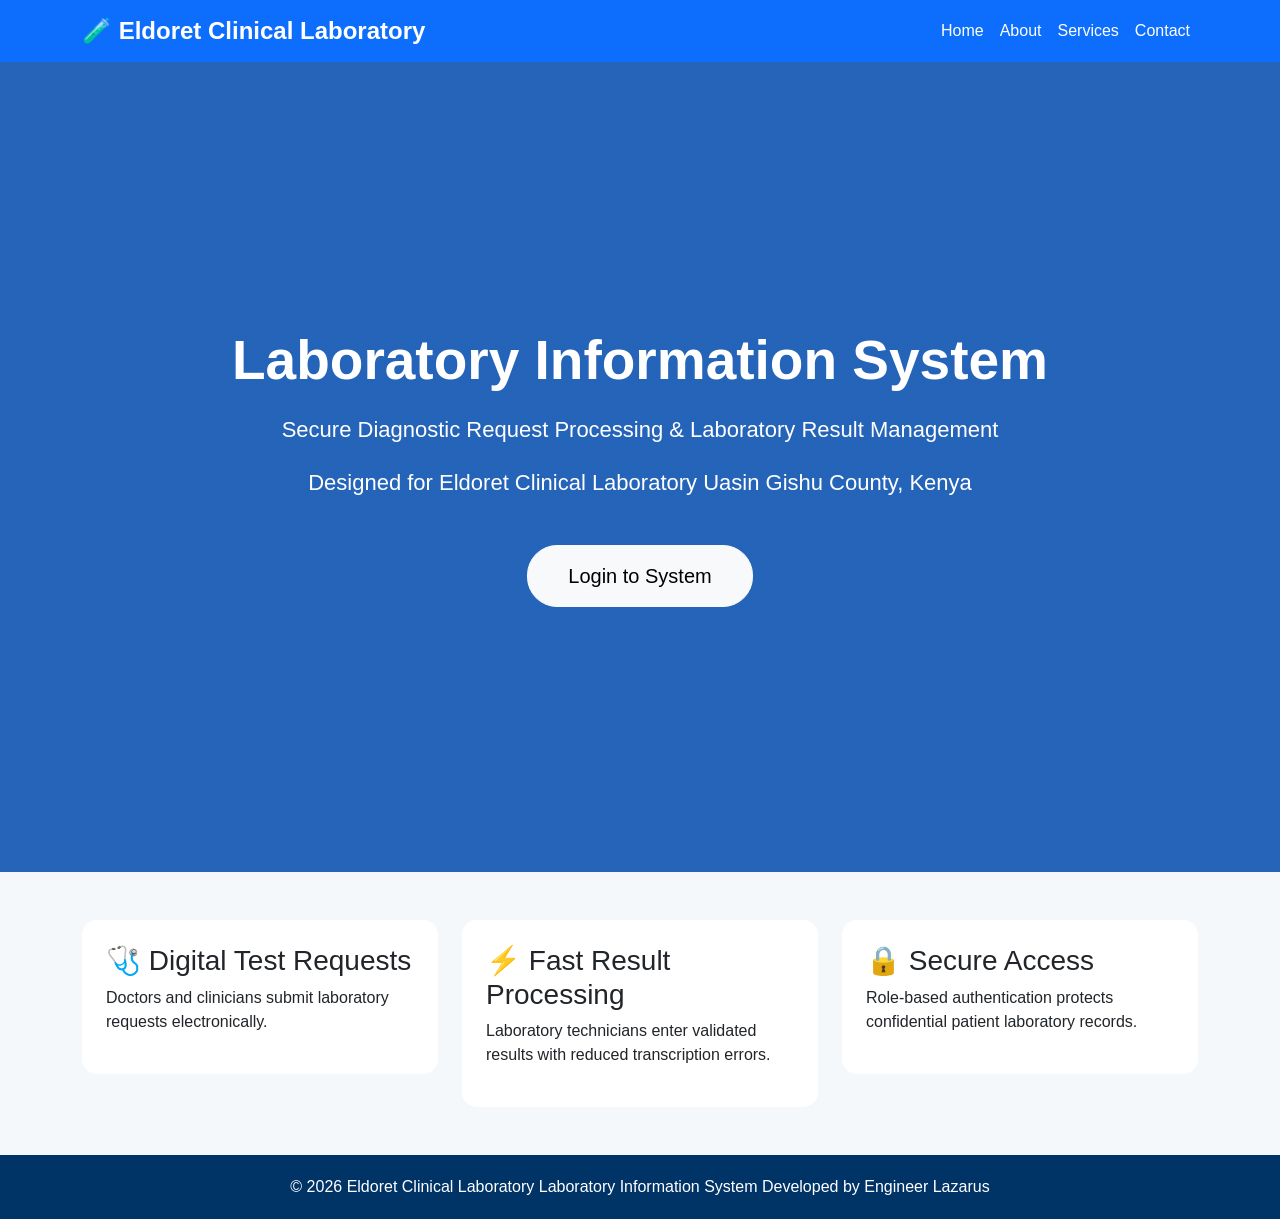
<file: templates/index.html>
<!DOCTYPE html>
<html lang="en">
<head>
    <meta charset="UTF-8">
    <meta name="viewport" content="width=device-width, initial-scale=1.0">
    <title>Eldoret Clinical Laboratory | Laboratory Information System</title>

    <link href="https://cdn.jsdelivr.net/npm/bootstrap@5.3.3/dist/css/bootstrap.min.css" rel="stylesheet">

    <style>
        body{ font-family: 'Segoe UI',sans-serif; background:#f4f8fb; }
        .navbar{ background:#0d6efd; }
        .navbar-brand{ color:white; font-weight:bold; font-size:24px; }
        .navbar a{ color:white; }
        .hero{
            min-height:90vh; display:flex; justify-content:center; align-items:center;
            background:linear-gradient(rgba(0,74,173,.85),rgba(0,74,173,.85)),
            url("https://images.unsplash.com/photo-1579684385127-1ef15d508118?auto=format&fit=crop&w=1400&q=80");
            background-size:cover; background-position:center; color:white; text-align:center;
        }
        .hero h1{ font-size:55px; font-weight:bold; }
        .hero p{ font-size:22px; margin-top:20px; }
        .btn-login{ margin-top:30px; padding:15px 40px; font-size:20px; border-radius:30px; }
        .feature-card{ border:none; border-radius:15px; transition:.3s; }
        .feature-card:hover{ transform:translateY(-8px); box-shadow:0px 8px 20px rgba(0,0,0,.15); }
        footer{ background:#003366; color:white; padding:20px; text-align:center; }
    </style>
</head>
<body>

<nav class="navbar navbar-expand-lg">
<div class="container">
<a class="navbar-brand" href="#">🧪 Eldoret Clinical Laboratory</a>
<ul class="navbar-nav ms-auto">
<li class="nav-item"><a class="nav-link" href="#">Home</a></li>
<li class="nav-item"><a class="nav-link" href="#">About</a></li>
<li class="nav-item"><a class="nav-link" href="#">Services</a></li>
<li class="nav-item"><a class="nav-link" href="#">Contact</a></li>
</ul>
</div>
</nav>

<section class="hero">
<div class="container">
<h1>Laboratory Information System</h1>
<p>Secure Diagnostic Request Processing &amp; Laboratory Result Management</p>
<p>Designed for Eldoret Clinical Laboratory Uasin Gishu County, Kenya</p>
<a href="{{ url_for('login') }}" class="btn btn-light btn-login">Login to System</a>
</div>
</section>

<section class="container py-5">
<div class="row">
<div class="col-md-4">
<div class="card feature-card p-4">
<h3>🩺 Digital Test Requests</h3>
<p>Doctors and clinicians submit laboratory requests electronically.</p>
</div>
</div>
<div class="col-md-4">
<div class="card feature-card p-4">
<h3>⚡ Fast Result Processing</h3>
<p>Laboratory technicians enter validated results with reduced transcription errors.</p>
</div>
</div>
<div class="col-md-4">
<div class="card feature-card p-4">
<h3>🔒 Secure Access</h3>
<p>Role-based authentication protects confidential patient laboratory records.</p>
</div>
</div>
</div>
</section>

<footer>
© 2026 Eldoret Clinical Laboratory Laboratory Information System Developed by Engineer Lazarus
</footer>

</body>
</html>
</file>
